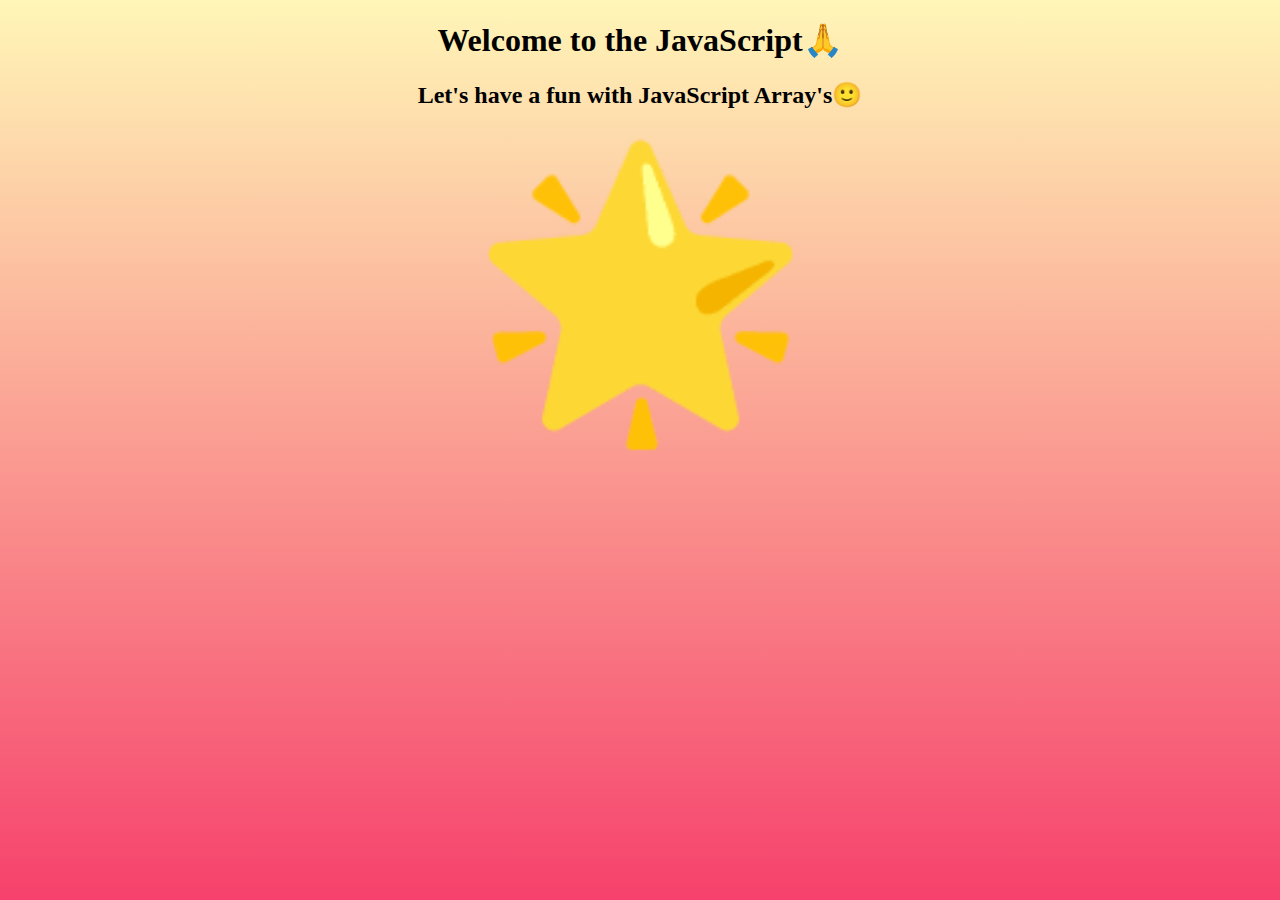
<file: Arrays/index.html>
<!DOCTYPE html>
<title>Array</title>
<body style="background-image: linear-gradient(#FFF6B7,#F6416C);height: 100%;margin: 0;background-repeat: no-repeat;background-attachment: fixed;font-family: cursive; text-align: center;">
    <h1 style="color: linear-gradient(#536976,#292E49);"> Welcome to the JavaScript🙏</h1>
    <h2>Let's have a fun with JavaScript Array's🙂</h2>
    <div style="font-size: 275px;">
        🌟
    </div>
</body>
<script src="script.js"></script>
</html>
</file>
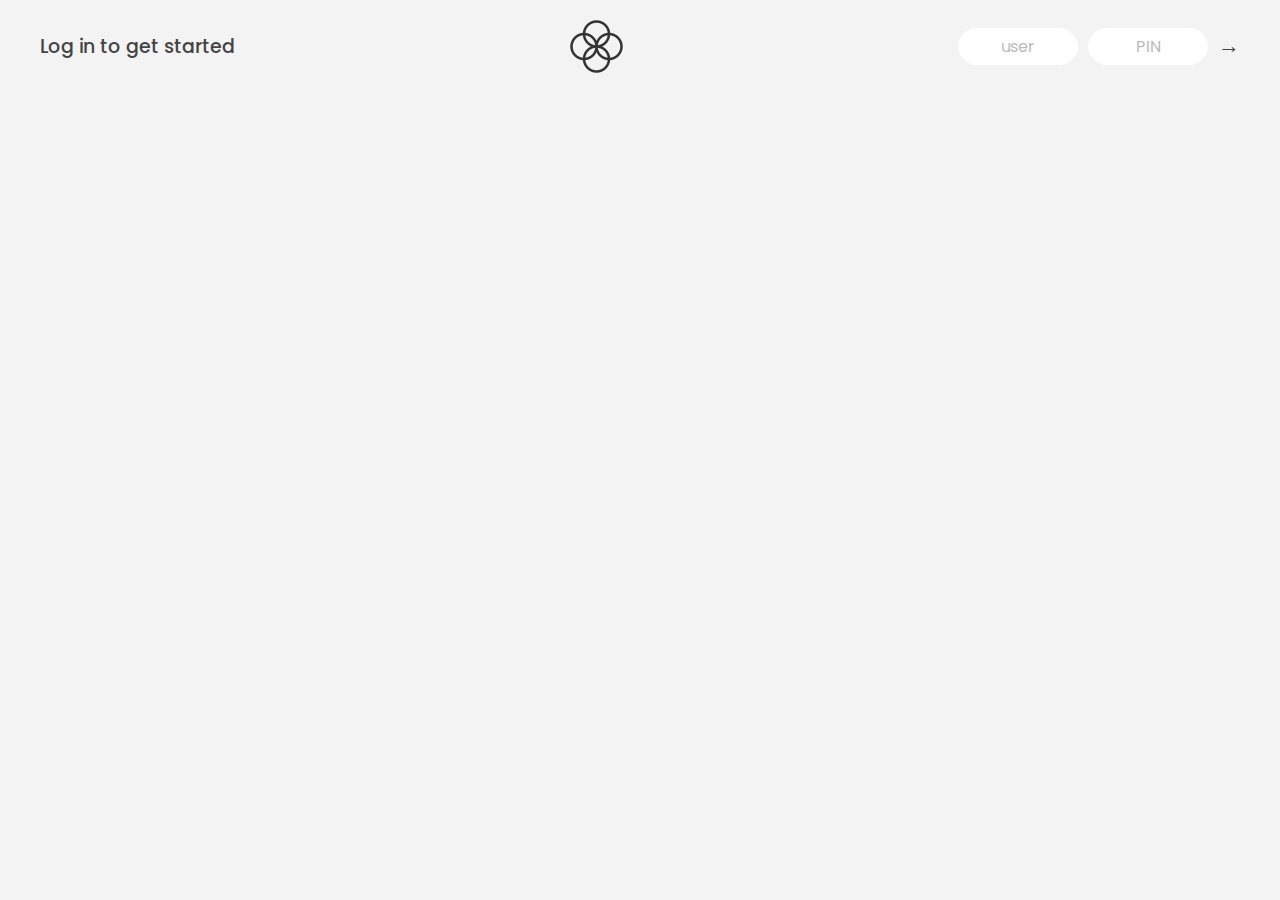
<file: Bankist/index.html>
<!DOCTYPE html>
<html lang="en">
  <head>
    <meta charset="UTF-8" />
    <meta name="viewport" content="width=device-width, initial-scale=1.0" />
    <meta http-equiv="X-UA-Compatible" content="ie=edge" />
    <!-- <link rel="shortcut icon" type="image/png" href="Bankist/icon.png" />/ -->

    <link
      href="https://fonts.googleapis.com/css?family=Poppins:400,500,600&display=swap"
      rel="stylesheet"
    />

    <link rel="stylesheet" href="style.css" />
    <title>Bankist</title>
  </head>
  <body>
    <!-- TOP NAVIGATION -->
    <nav>
      <p class="welcome">Log in to get started</p>
      <img src="logo.png" alt="Logo" class="logo" />
      <form class="login">
        <input
          type="text"
          placeholder="user"
          class="login__input login__input--user"
        />
        <!-- In practice, use type="password" -->
        <input
          type="text"
          placeholder="PIN"
          maxlength="4"
          class="login__input login__input--pin"
        />
        <button class="login__btn">&rarr;</button>
      </form>
    </nav>
    <div class="notice">Incorrect Username or Password!</div>
    <main class="app">
      <!-- BALANCE -->
      <div class="balance">
        <div>
          <p class="balance__label">Current balance</p>
          <p class="balance__date">
            As of <span class="date">05/03/2037</span>
          </p>
        </div>
        <p class="balance__value">0000€</p>
      </div>

      <!-- MOVEMENTS -->
      <div class="movements">
        <div class="movements__row">
          <div class="movements__type movements__type--deposit">2 deposit</div>
          <div class="movements__date">3 days ago</div>
          <div class="movements__value">4 000€</div>
        </div>
        <div class="movements__row">
          <div class="movements__type movements__type--withdrawal">
            1 withdrawal
          </div>
          <div class="movements__date">24/01/2037</div>
          <div class="movements__value">-378€</div>
        </div>
      </div>

      <!-- SUMMARY -->
      <div class="summary">
        <p class="summary__label">In</p>
        <p class="summary__value summary__value--in">0000€</p>
        <p class="summary__label">Out</p>
        <p class="summary__value summary__value--out">0000€</p>
        <p class="summary__label">Interest</p>
        <p class="summary__value summary__value--interest">0000€</p>
        <button class="btn--sort">&downarrow; SORT</button>
      </div>

      <!-- OPERATION: TRANSFERS -->
      <div class="operation operation--transfer">
        <h2>Transfer money</h2>
        <form class="form form--transfer">
          <input type="text" class="form__input form__input--to" />
          <input type="number" class="form__input form__input--amount" />
          <button class="form__btn form__btn--transfer">&rarr;</button>
          <label class="form__label">Transfer to</label>
          <label class="form__label">Amount</label>
        </form>
      </div>

      <!-- OPERATION: LOAN -->
      <div class="operation operation--loan">
        <h2>Request loan</h2>
        <form class="form form--loan">
          <input type="number" class="form__input form__input--loan-amount" />
          <button class="form__btn form__btn--loan">&rarr;</button>
          <label class="form__label form__label--loan">Amount</label>
        </form>
      </div>

      <!-- OPERATION: CLOSE -->
      <div class="operation operation--close">
        <h2>Close account</h2>
        <form class="form form--close">
          <input type="text" class="form__input form__input--user" />
          <input
            type="password"
            maxlength="6"
            class="form__input form__input--pin"
          />
          <button class="form__btn form__btn--close">&rarr;</button>
          <label class="form__label">Confirm user</label>
          <label class="form__label">Confirm PIN</label>
        </form>
      </div>

      <!-- LOGOUT TIMER -->
      <p class="logout-timer">
        You will be logged out in <span class="timer">05:00</span>
      </p>
    </main>

    <!-- <footer>
      &copy; by Jonas Schmedtmann. Don't claim as your own :)
    </footer> -->

    <script src="script.js"></script>
  </body>
</html>
</file>
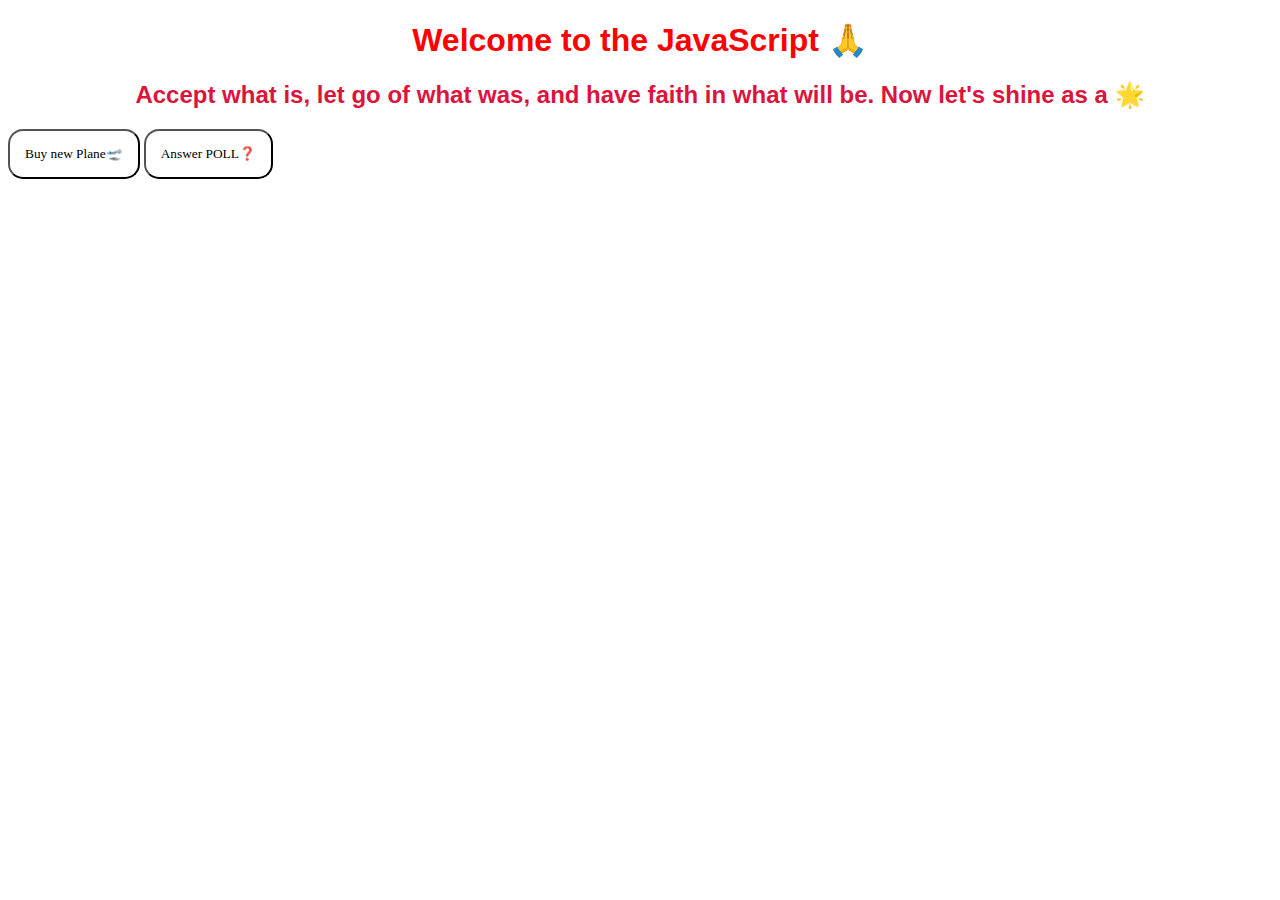
<file: functions/index.html>
<!DOCTYPE html>
<body>
    <h1 style="font-family: 'Segoe UI', Tahoma, Geneva, Verdana, sans-serif;text-align: center; color: green;"> Welcome to the JavaScript 🙏</h1>
    <h2 style="font-family: 'Segoe UI', Tahoma, Geneva, Verdana, sans-serif;text-align: center; color: crimson;">Accept what is, let go of what was, and have faith in what will be. Now let's shine as a 🌟</h2>
<div>
    <button class="buy" style="padding: 15px; font-family: Georgia, 'Times New Roman', Times, serif; background-color: white; border-radius: 15px;"> Buy new Plane🛫</button>
    <button class="poll" style="padding: 15px; font-family: Georgia, 'Times New Roman', Times, serif; background-color: white; border-radius: 15px;">Answer POLL❓</button>
</diV>
</body>
<script src="script.js"></script>
</html>
</file>
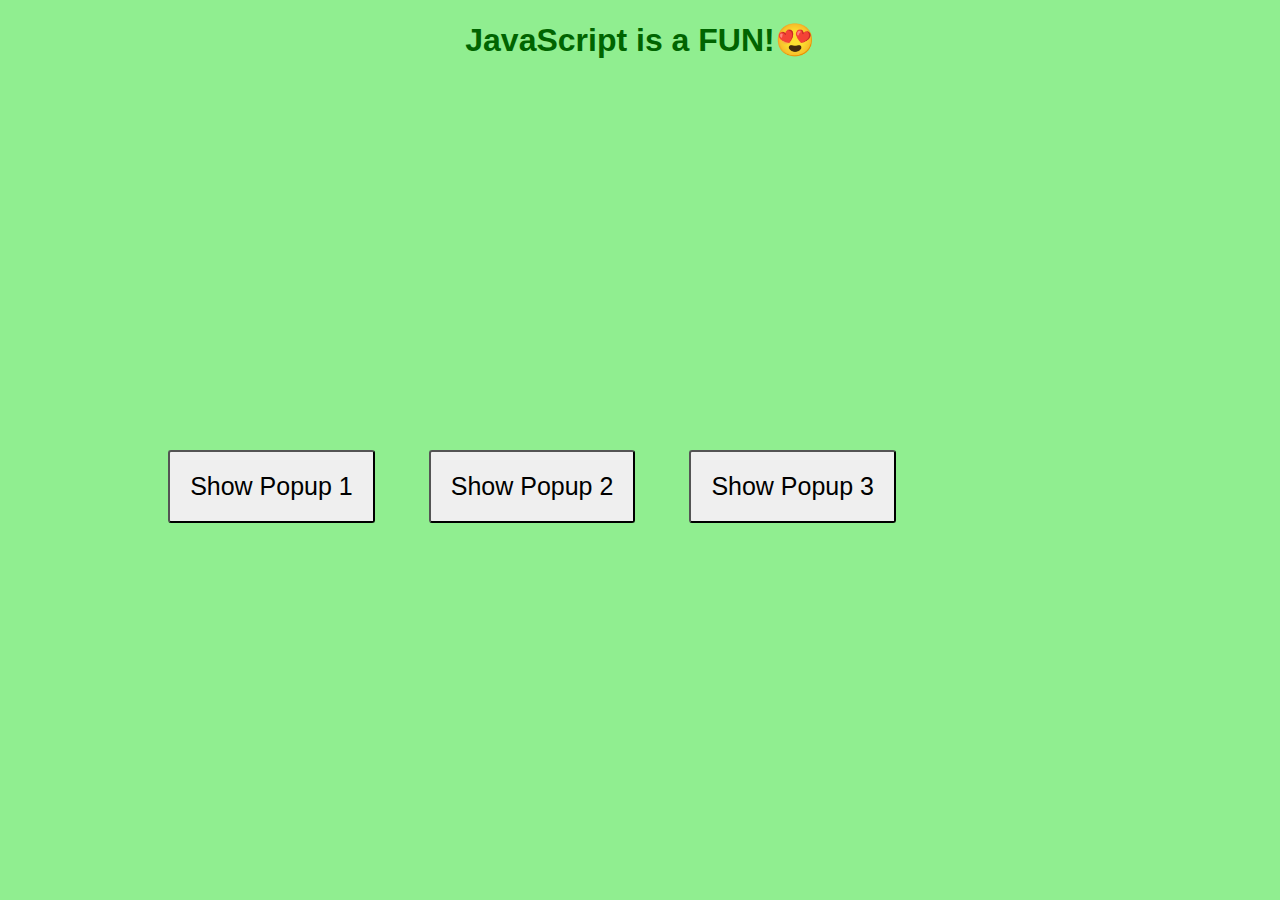
<file: Modal-popup/index.html>
<!DOCTYPE html>
<link rel="stylesheet" href="style.css"></link>
<body>
    <h1 class="heading">JavaScript is a FUN!😍</h3>
    <div class="main">
        <button class="btn1 btn">Show Popup 1</button>
        <button class="btn2 btn">Show Popup 2</button>
        <button class="btn3 btn">Show Popup 3</button>
    </div>
    <div class="popup-main hidden">
        <div class="top-section">
            <h3 class="title">WELCOME TO JAVASCRIPT🙏</h3>
            <div class="close-icon">❌</div>
        </div>
        <p>
            Lorem ipsum dolor sit amet, consectetur adipiscing elit. Donec vel luctus mi, non egestas sapien. Nulla interdum neque sed suscipit venenatis. Ut felis augue, congue id justo sed, luctus ornare lacus. Nunc vel consectetur diam, ut commodo ex. In et justo vel ligula consequat auctor. Sed nisi nulla.
        </p>
    </div>
</body>
<script src="script.js"></script>
</html>
</file>
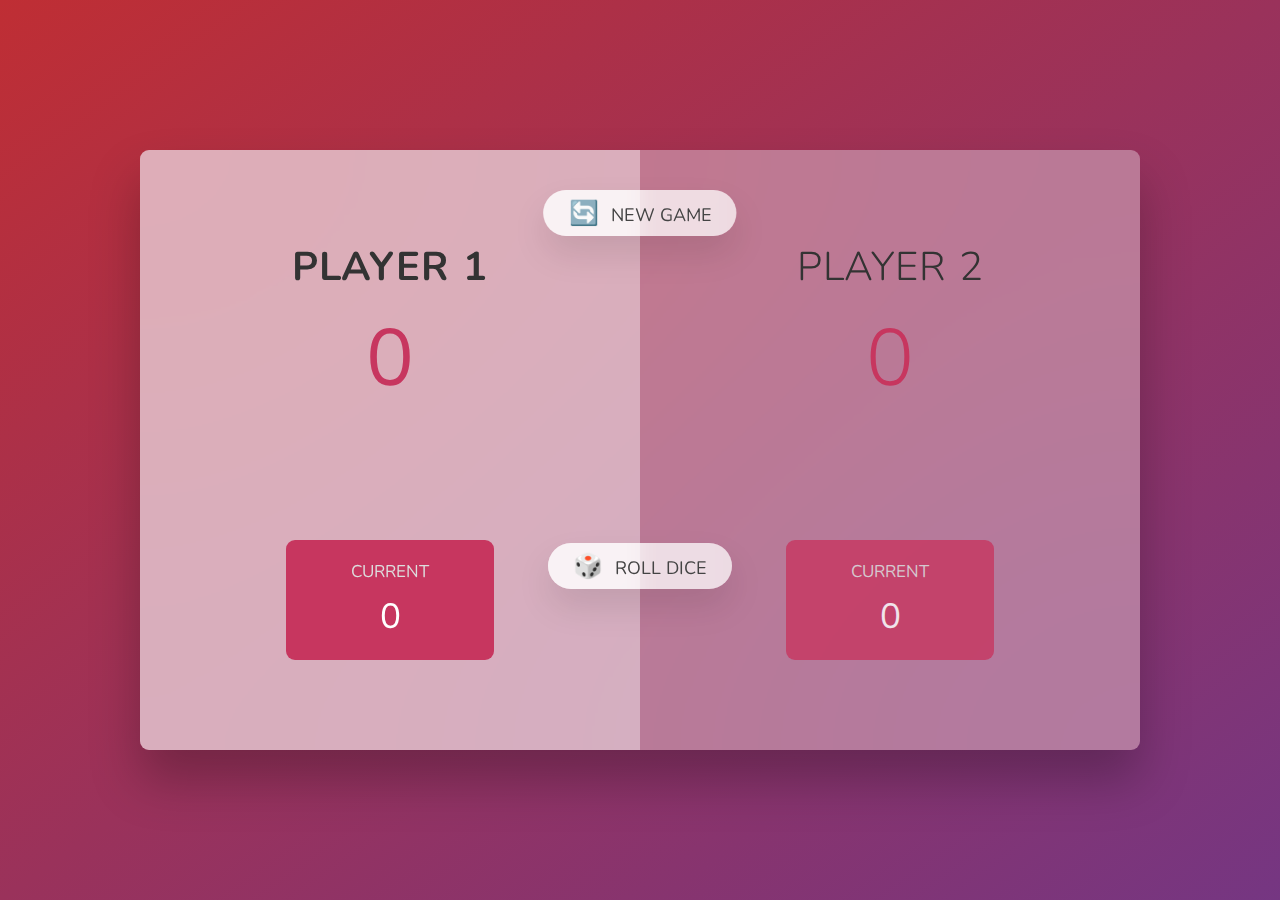
<file: pig-game/index.html>
<!DOCTYPE html>
<html lang="en">
  <head>
    <meta charset="UTF-8" />
    <meta name="viewport" content="width=device-width, initial-scale=1.0" />
    <meta http-equiv="X-UA-Compatible" content="ie=edge" />
    <link rel="stylesheet" href="style.css" />
    <title>Pig Game</title>
  </head>
  <body>
    <main>
      <section class="player player--0 player--active">
        <h2 class="name" id="name--0">Player 1</h2>
        <p class="score" id="score--0">43</p>
        <div class="current">
          <p class="current-label">Current</p>
          <p class="current-score" id="current--0">0</p>
        </div>
      </section>
      <section class="player player--1">
        <h2 class="name" id="name--1">Player 2</h2>
        <p class="score" id="score--1">24</p>
        <div class="current">
          <p class="current-label">Current</p>
          <p class="current-score" id="current--1">0</p>
        </div>
      </section>

      <img src="dice-5.png" alt="Playing dice" class="dice" />
      <button class="btn btn--new">🔄 New game</button>
      <button class="btn btn--roll">🎲 Roll dice</button>
    </main>
    <script src="script.js"></script>
  </body>
</html>
</file>
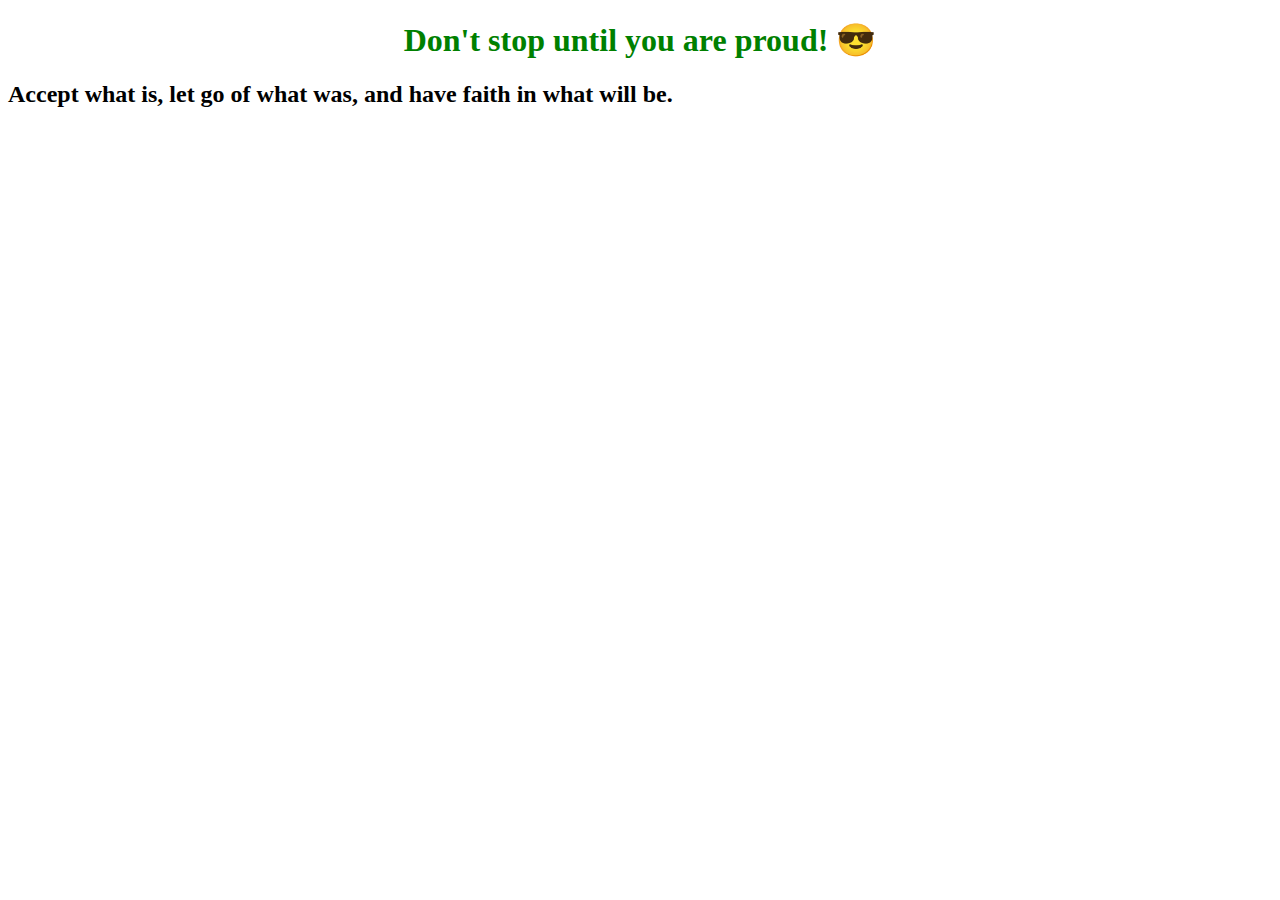
<file: Js-simple-concepts/basic1.html>
<!DOCTYPE html>
<body>
    <h1 style="color: Green; text-align: center;">Don't stop until you are proud! 😎</h1>
    <h2>Accept what is, let go of what was, and have faith in what will be.</h2>
</body>
<script src="script.js"></script>
</html>
</file>
<file: Bankist/style.css>
* {
  margin: 0;
  padding: 0;
  box-sizing: inherit;
}

html {
  font-size: 62.5%;
  box-sizing: border-box;
}

body {
  font-family: "Poppins", sans-serif;
  color: #444;
  background-color: #f3f3f3;
  height: 100vh;
  padding: 2rem;
}

nav {
  display: flex;
  justify-content: space-between;
  align-items: center;
  padding: 0 2rem;
}

.welcome {
  font-size: 1.9rem;
  font-weight: 500;
}

.logo {
  height: 5.25rem;
}

.login {
  display: flex;
}

.login__input {
  border: none;
  padding: 0.5rem 2rem;
  font-size: 1.6rem;
  font-family: inherit;
  text-align: center;
  width: 12rem;
  border-radius: 10rem;
  margin-right: 1rem;
  color: inherit;
  border: 1px solid #fff;
  transition: all 0.3s;
}

.login__input:focus {
  outline: none;
  border: 1px solid #ccc;
}

.login__input::placeholder {
  color: #bbb;
}

.login__btn {
  border: none;
  background: none;
  font-size: 2.2rem;
  color: inherit;
  cursor: pointer;
  transition: all 0.3s;
}

.login__btn:hover,
.login__btn:focus,
.btn--sort:hover,
.btn--sort:focus {
  outline: none;
  color: #777;
}

/* MAIN */
.notice {
  opacity: 0;
  max-width: 143rem;
  text-align: end;
  font-size: 15px;
}
.app {
  position: relative;
  max-width: 100rem;
  margin: 4rem auto;
  display: grid;
  grid-template-columns: 4fr 3fr;
  grid-template-rows: auto repeat(3, 15rem) auto;
  gap: 2rem;

  /* NOTE This creates the fade in/out anumation */
  opacity: 0;
  transition: all 1s;
}

.balance {
  grid-column: 1 / span 2;
  display: flex;
  align-items: flex-end;
  justify-content: space-between;
  margin-bottom: 2rem;
}

.balance__label {
  font-size: 2.2rem;
  font-weight: 500;
  margin-bottom: -0.2rem;
}

.balance__date {
  font-size: 1.4rem;
  color: #888;
}

.balance__value {
  font-size: 4.5rem;
  font-weight: 400;
}

/* MOVEMENTS */
.movements {
  grid-row: 2 / span 3;
  background-color: #fff;
  border-radius: 1rem;
  overflow: scroll;
}

.movements__row {
  padding: 2.25rem 4rem;
  display: flex;
  align-items: center;
  border-bottom: 1px solid #eee;
}

.movements__type {
  font-size: 1.1rem;
  text-transform: uppercase;
  font-weight: 500;
  color: #fff;
  padding: 0.1rem 1rem;
  border-radius: 10rem;
  margin-right: 2rem;
}

.movements__date {
  font-size: 1.1rem;
  text-transform: uppercase;
  font-weight: 500;
  color: #666;
}

.movements__type--deposit {
  background-image: linear-gradient(to top left, #39b385, #9be15d);
}

.movements__type--withdrawal {
  background-image: linear-gradient(to top left, #e52a5a, #ff585f);
}

.movements__value {
  font-size: 1.7rem;
  margin-left: auto;
}

/* SUMMARY */
.summary {
  grid-row: 5 / 6;
  display: flex;
  align-items: baseline;
  padding: 0 0.3rem;
  margin-top: 1rem;
}

.summary__label {
  font-size: 1.2rem;
  font-weight: 500;
  text-transform: uppercase;
  margin-right: 0.8rem;
}

.summary__value {
  font-size: 2.2rem;
  margin-right: 2.5rem;
}

.summary__value--in,
.summary__value--interest {
  color: #66c873;
}

.summary__value--out {
  color: #f5465d;
}

.btn--sort {
  margin-left: auto;
  border: none;
  background: none;
  font-size: 1.3rem;
  font-weight: 500;
  cursor: pointer;
}

/* OPERATIONS */
.operation {
  border-radius: 1rem;
  padding: 3rem 4rem;
  color: #333;
}

.operation--transfer {
  background-image: linear-gradient(to top left, #ffb003, #ffcb03);
}

.operation--loan {
  background-image: linear-gradient(to top left, #39b385, #9be15d);
}

.operation--close {
  background-image: linear-gradient(to top left, #e52a5a, #ff585f);
}

h2 {
  margin-bottom: 1.5rem;
  font-size: 1.7rem;
  font-weight: 600;
  color: #333;
}

.form {
  display: grid;
  grid-template-columns: 2.5fr 2.5fr 1fr;
  grid-template-rows: auto auto;
  gap: 0.4rem 1rem;
}

/* Exceptions for interst */
.form.form--loan {
  grid-template-columns: 2.5fr 1fr 2.5fr;
}
.form__label--loan {
  grid-row: 2;
}
/* End exceptions */

.form__input {
  width: 100%;
  border: none;
  background-color: rgba(255, 255, 255, 0.4);
  font-family: inherit;
  font-size: 1.5rem;
  text-align: center;
  color: #333;
  padding: 0.3rem 1rem;
  border-radius: 0.7rem;
  transition: all 0.3s;
}

.form__input:focus {
  outline: none;
  background-color: rgba(255, 255, 255, 0.6);
}

.form__label {
  font-size: 1.3rem;
  text-align: center;
}

.form__btn {
  border: none;
  border-radius: 0.7rem;
  font-size: 1.8rem;
  background-color: #fff;
  cursor: pointer;
  transition: all 0.3s;
}

.form__btn:focus {
  outline: none;
  background-color: rgba(255, 255, 255, 0.8);
}

.logout-timer {
  padding: 0 0.3rem;
  margin-top: 1.9rem;
  text-align: right;
  font-size: 1.25rem;
}

.timer {
  font-weight: 600;
}
</file>
<file: Modal-popup/style.css>
.btn1,
.btn2,
.btn3 {
  cursor: pointer;
  font-size: 25px;
  font-family: "Trebuchet MS", "Lucida Sans Unicode", "Lucida Grande",
    "Lucida Sans", Arial, sans-serif;
  border-radius: 3px;
  margin-left: 50px;
  padding: 20px;
}
.popup-main {
  position: absolute;
  background-color: #fff;
  font-family: "Lucida Sans", "Lucida Sans Regular", "Lucida Grande",
    "Lucida Sans Unicode", Geneva, Verdana, sans-serif;
  font-size: 20px;
  border: 5px;
  border-radius: 10px;
  width: 35%;
  padding: 20px;
  top: 50%;
  left: 50%;
  transform: translate(-50%, -50%);
}
.close-icon {
  text-align: right;
}
.overflow {
  position: absolute;
}
.top-section {
  display: grid;
  grid-template-columns: auto auto;
  cursor: pointer;
}
.title {
  margin: 0;
  text-align: center;
}
.hidden {
  display: none;
}
p {
  color: #6f6363;
}
.heading {
  color: rgb(0, 100, 0);
  text-align: center;
  font-family: "Lucida Sans", "Lucida Sans Regular", "Lucida Grande",
    "Lucida Sans Unicode", Geneva, Verdana, sans-serif;
}
.main {
  position: absolute;
  top: 50%;
  right: 30%;
}
body {
  background-color: #90ee90;
}
</file>
<file: pig-game/style.css>
@import url("https://fonts.googleapis.com/css2?family=Nunito&display=swap");

* {
  margin: 0;
  padding: 0;
  box-sizing: inherit;
}

html {
  font-size: 62.5%;
  box-sizing: border-box;
}

body {
  font-family: "Nunito", sans-serif;
  font-weight: 400;
  height: 100vh;
  color: #333;
  background-image: linear-gradient(to top left, #753682 0%, #bf2e34 100%);
  display: flex;
  align-items: center;
  justify-content: center;
}

/* LAYOUT */
main {
  position: relative;
  width: 100rem;
  height: 60rem;
  background-color: rgba(255, 255, 255, 0.35);
  backdrop-filter: blur(200px);
  filter: blur();
  box-shadow: 0 3rem 5rem rgba(0, 0, 0, 0.25);
  border-radius: 9px;
  overflow: hidden;
  display: flex;
}

.player {
  flex: 50%;
  padding: 9rem;
  display: flex;
  flex-direction: column;
  align-items: center;
  transition: all 0.75s;
}

/* ELEMENTS */
.name {
  position: relative;
  font-size: 4rem;
  text-transform: uppercase;
  letter-spacing: 1px;
  word-spacing: 2px;
  font-weight: 300;
  margin-bottom: 1rem;
}

.score {
  font-size: 8rem;
  font-weight: 300;
  color: #c7365f;
  margin-bottom: auto;
}

.player--active {
  background-color: rgba(255, 255, 255, 0.4);
}
.player--active .name {
  font-weight: 700;
}
.player--active .score {
  font-weight: 400;
}

.player--active .current {
  opacity: 1;
}

.current {
  background-color: #c7365f;
  opacity: 0.8;
  border-radius: 9px;
  color: #fff;
  width: 65%;
  padding: 2rem;
  text-align: center;
  transition: all 0.75s;
}

.current-label {
  text-transform: uppercase;
  margin-bottom: 1rem;
  font-size: 1.7rem;
  color: #ddd;
}

.current-score {
  font-size: 3.5rem;
}

/* ABSOLUTE POSITIONED ELEMENTS */
.btn {
  position: absolute;
  left: 50%;
  transform: translateX(-50%);
  color: #444;
  background: none;
  border: none;
  font-family: inherit;
  font-size: 1.8rem;
  text-transform: uppercase;
  cursor: pointer;
  font-weight: 400;
  transition: all 0.2s;

  background-color: white;
  background-color: rgba(255, 255, 255, 0.6);
  backdrop-filter: blur(10px);

  padding: 0.7rem 2.5rem;
  border-radius: 50rem;
  box-shadow: 0 1.75rem 3.5rem rgba(0, 0, 0, 0.1);
}

.btn::first-letter {
  font-size: 2.4rem;
  display: inline-block;
  margin-right: 0.7rem;
}

.btn--new {
  top: 4rem;
}
.btn--roll {
  top: 39.3rem;
}
.btn--hold {
  top: 46.1rem;
}

.btn:active {
  transform: translate(-50%, 3px);
  box-shadow: 0 1rem 2rem rgba(0, 0, 0, 0.15);
}

.btn:focus {
  outline: none;
}

.dice {
  position: absolute;
  left: 50%;
  top: 16.5rem;
  transform: translateX(-50%);
  height: 10rem;
  box-shadow: 0 2rem 5rem rgba(0, 0, 0, 0.2);
}

.player--winner {
  background-color: #2f2f2f;
}
.hidden {
  display: none;
}
.player--winner .name {
  font-weight: 700;
  color: #c7365f;
}
</file>
